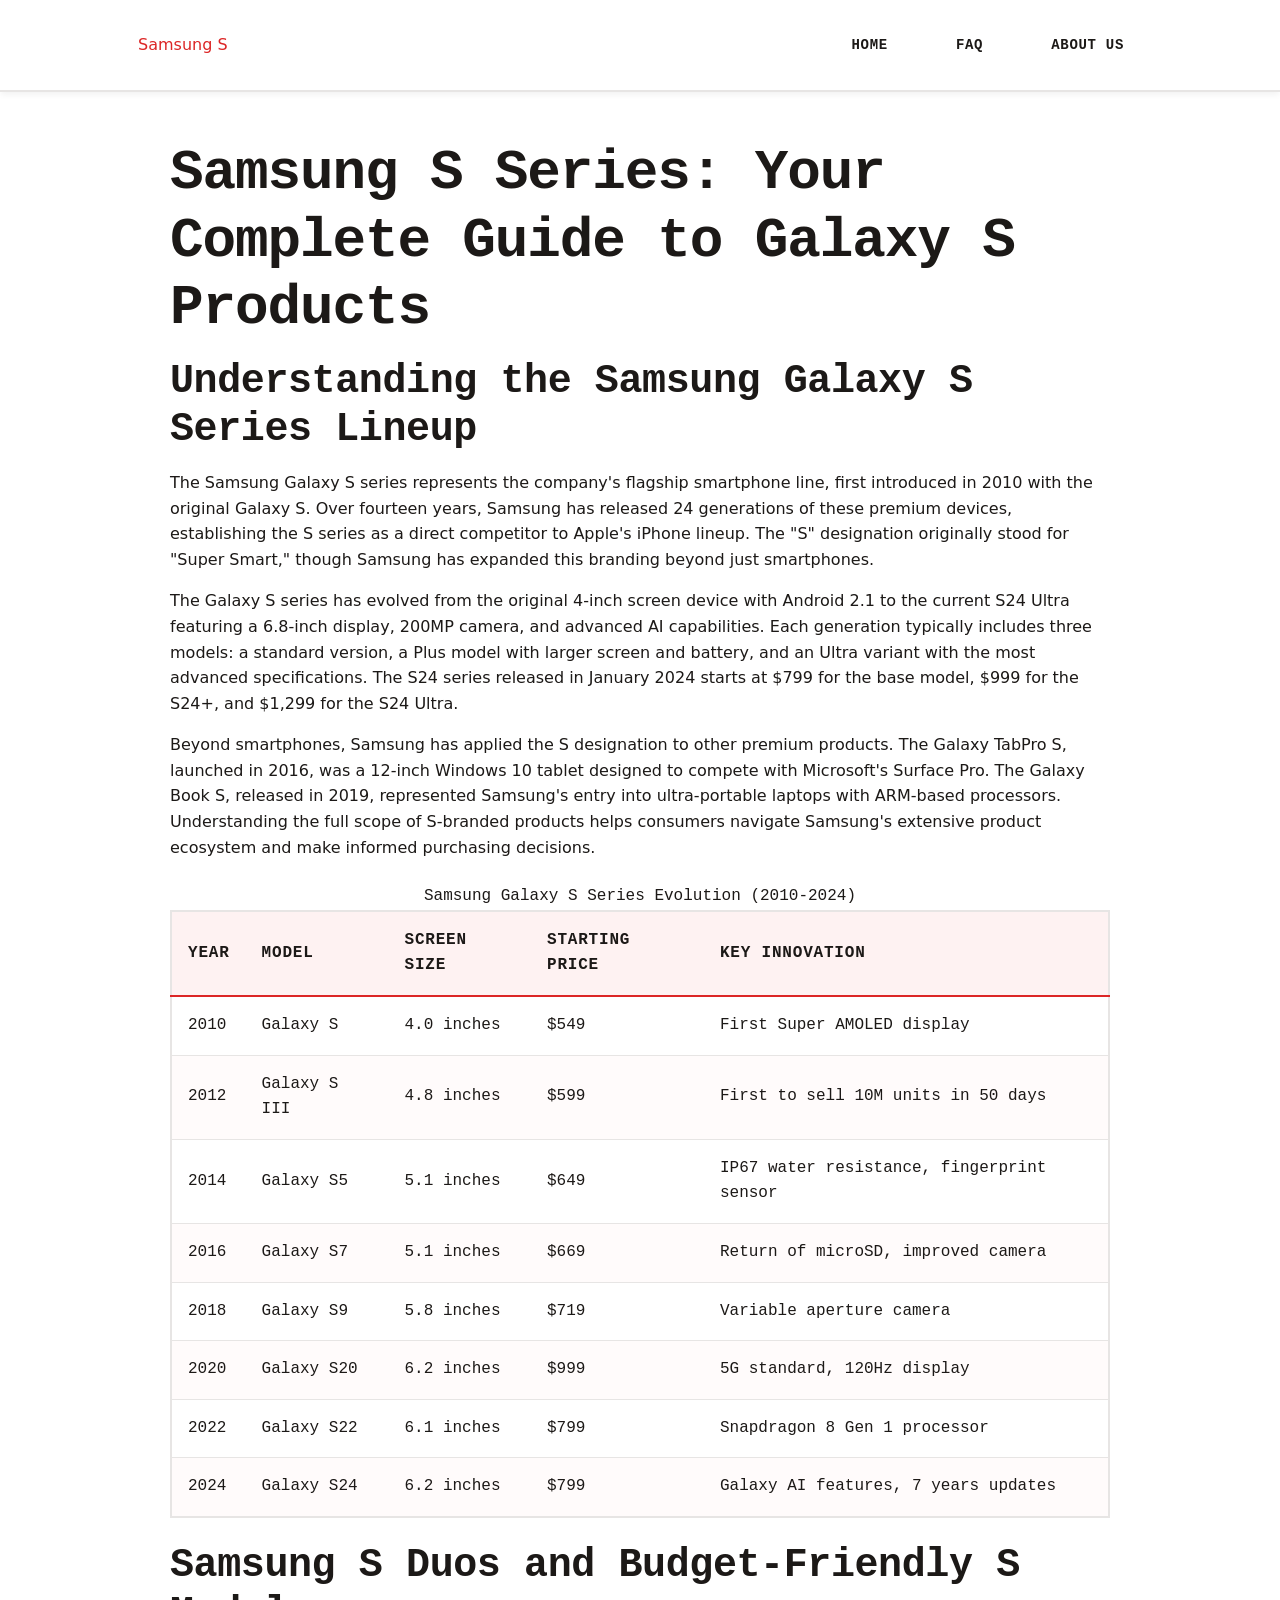
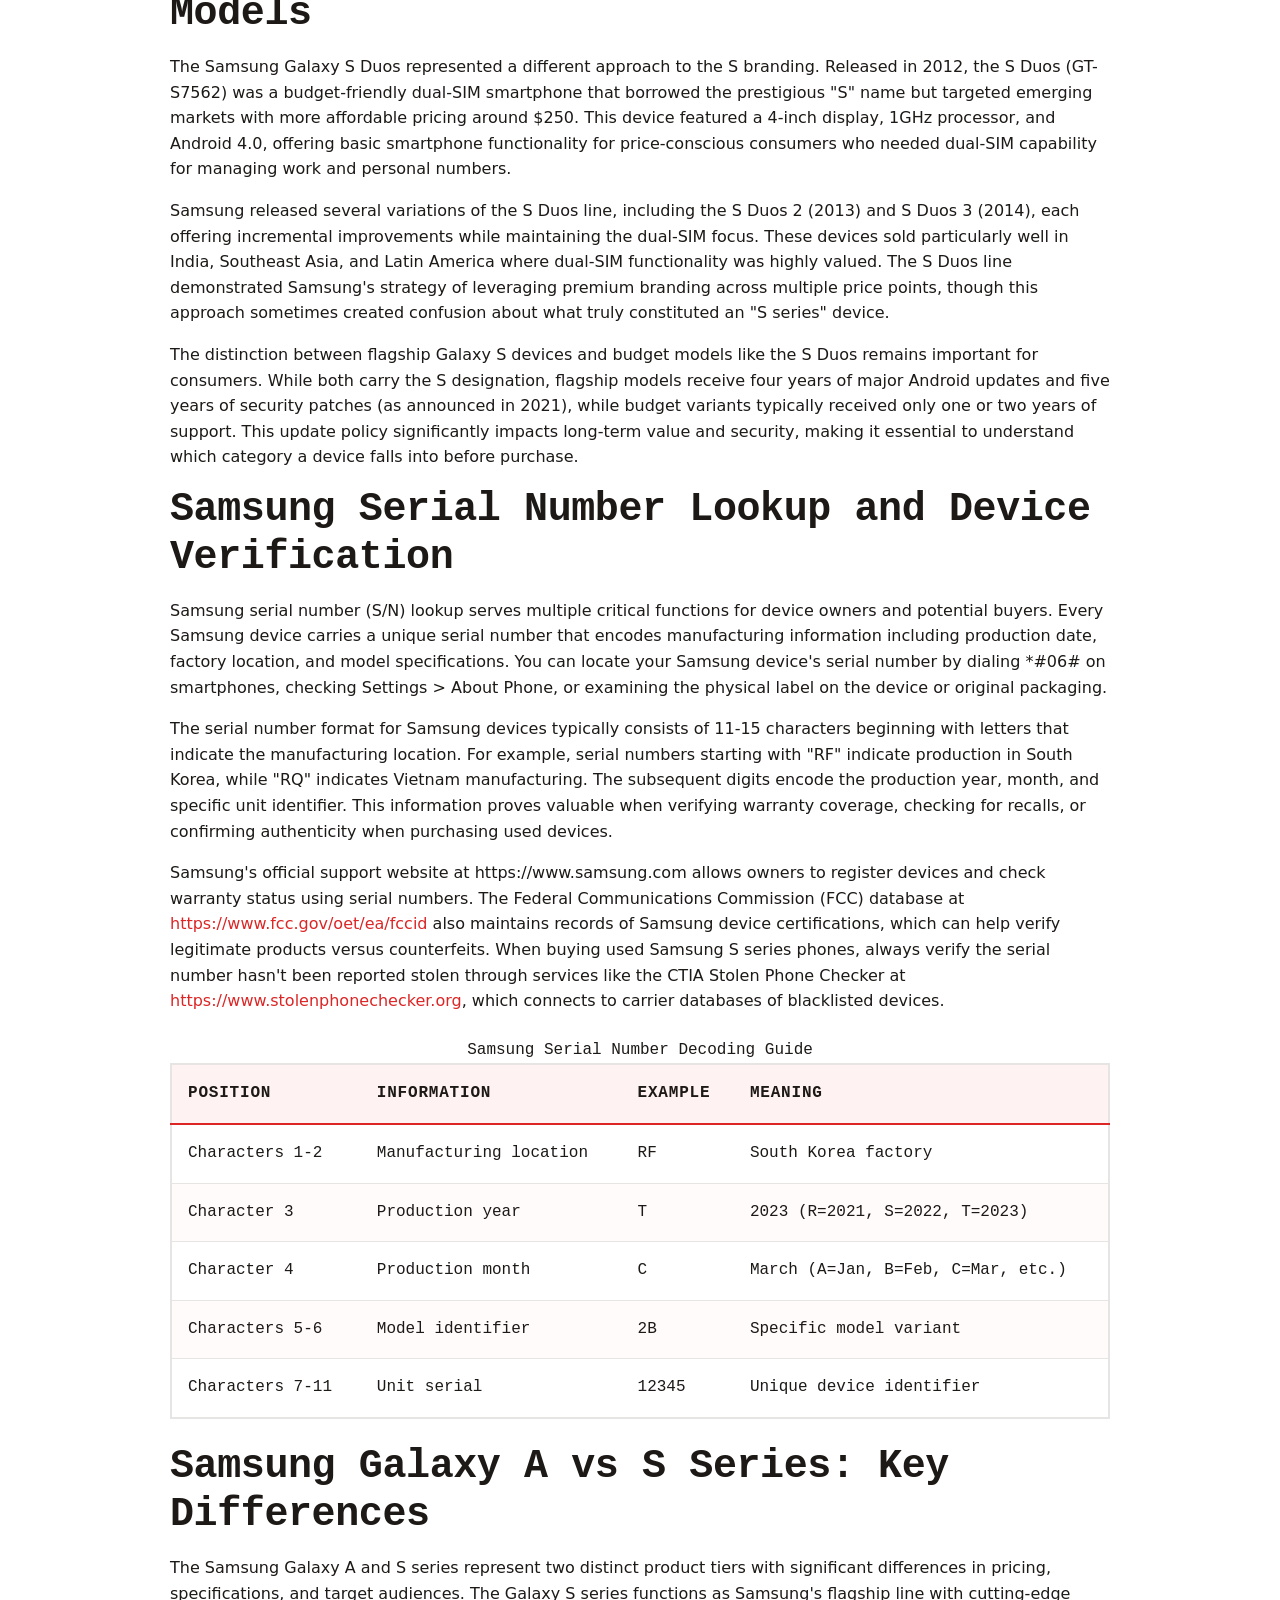
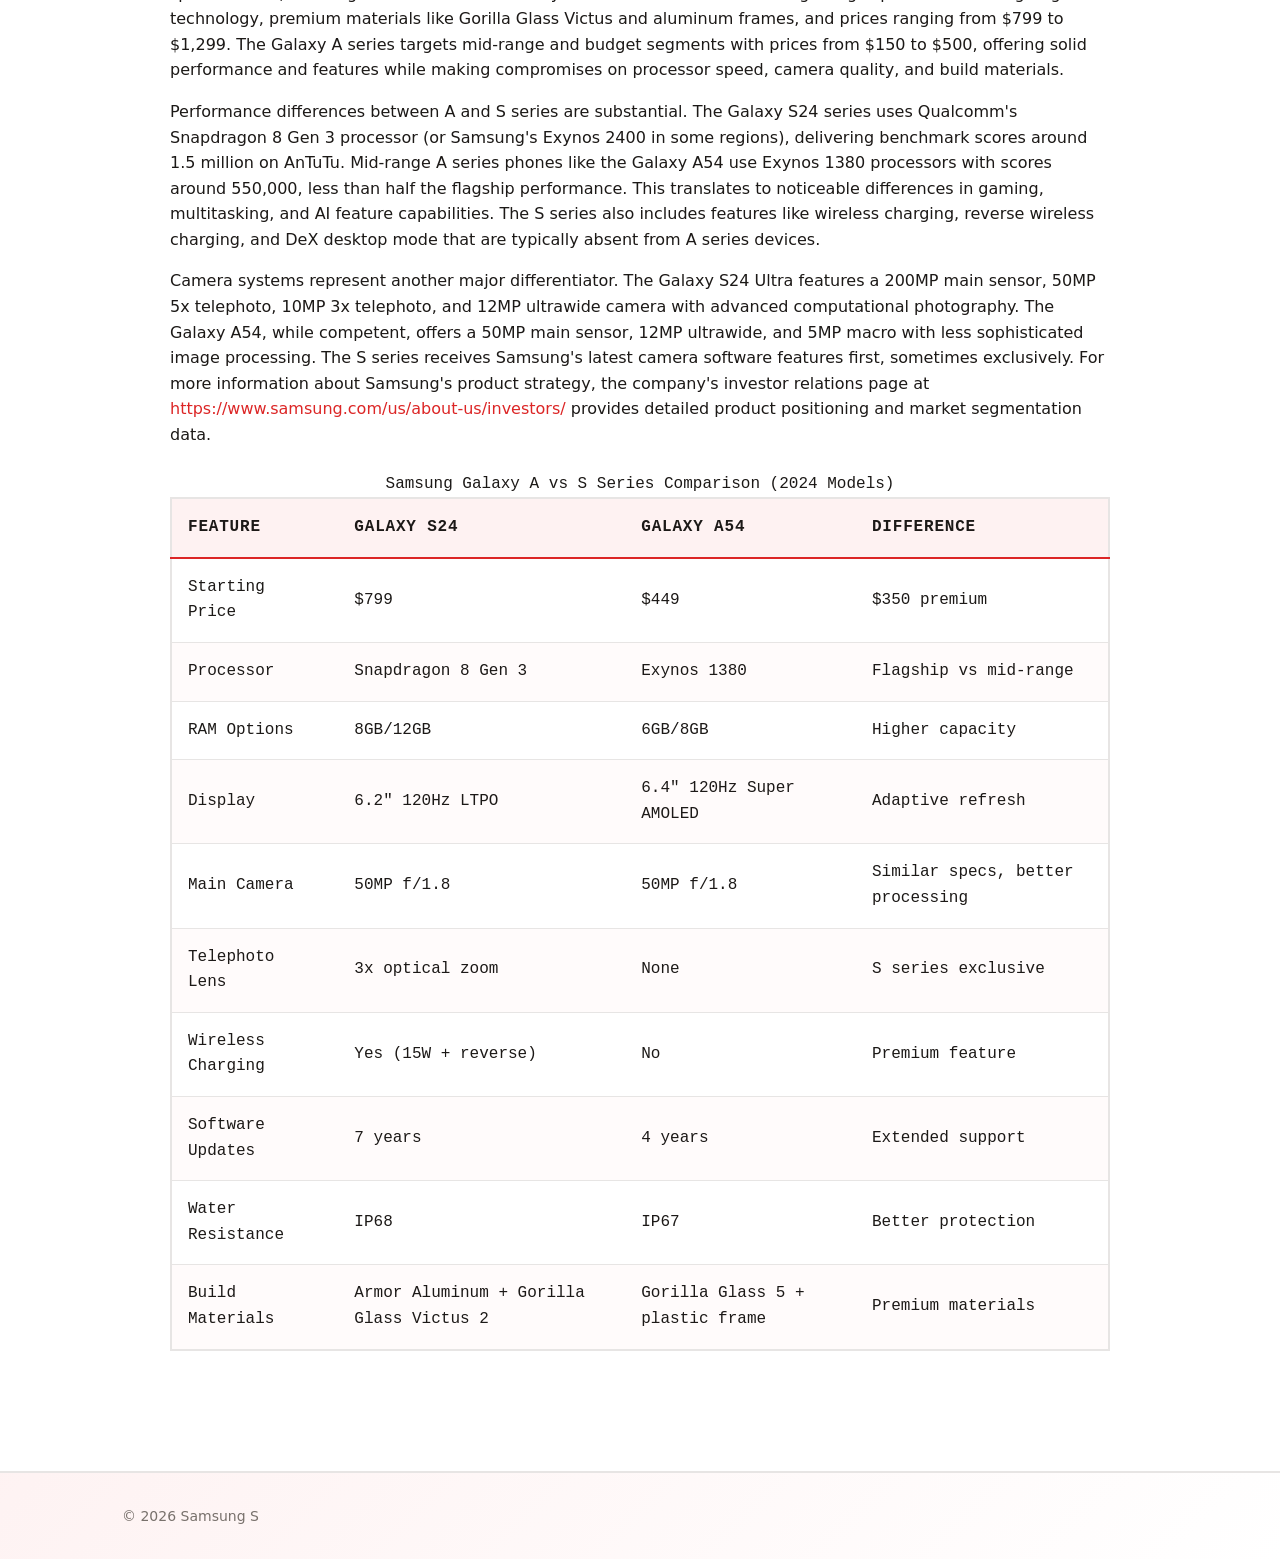
<file: index.html>
<!DOCTYPE html>
<html lang="en-US">
<head><script>if(location.hostname==="samsungs-xyz.pages.dev"){location.replace("https://samsungs.xyz"+location.pathname+location.search)}</script>
<meta charset="UTF-8">
<meta name="viewport" content="width=device-width, initial-scale=1.0">
<title>Samsung S Series: Galaxy Phones, Tablets & Product Guide</title>
<meta name="description" content="Complete guide to Samsung S series products including Galaxy S smartphones, TabPro S tablets, serial number lookup, and comparisons with Galaxy A series.">
<link rel="canonical" href="https://samsungs.xyz/">
<link rel="stylesheet" href="style.css">
<meta property="og:title" content="Samsung S Series: Galaxy Phones, Tablets & Product Guide">
<meta property="og:description" content="Complete guide to Samsung S series products including Galaxy S smartphones, TabPro S tablets, serial number lookup, and comparisons with Galaxy A series.">
<meta property="og:url" content="https://samsungs.xyz/">
<meta property="og:type" content="website">
<script type="application/ld+json">
{
  "@context": "https://schema.org",
  "@type": "Organization",
  "name": "Samsung S",
  "url": "https://samsungs.xyz"
}
</script>
</head>
<body>
<header class="site-header">
<div class="container">
<a href="/">Samsung S</a>
<nav class="site-nav">
<a href="/" class="active">Home</a>
<a href="/faq">FAQ</a>
<a href="/about-us">About Us</a>
</nav>
</div>
</header>
<main class="site-main">
<div class="container">
<h1>Samsung S Series: Your Complete Guide to Galaxy S Products</h1>
<section>
<h2>Understanding the Samsung Galaxy S Series Lineup</h2>
<p>The Samsung Galaxy S series represents the company's flagship smartphone line, first introduced in 2010 with the original Galaxy S. Over fourteen years, Samsung has released 24 generations of these premium devices, establishing the S series as a direct competitor to Apple's iPhone lineup. The "S" designation originally stood for "Super Smart," though Samsung has expanded this branding beyond just smartphones.</p>
<p>The Galaxy S series has evolved from the original 4-inch screen device with Android 2.1 to the current S24 Ultra featuring a 6.8-inch display, 200MP camera, and advanced AI capabilities. Each generation typically includes three models: a standard version, a Plus model with larger screen and battery, and an Ultra variant with the most advanced specifications. The S24 series released in January 2024 starts at $799 for the base model, $999 for the S24+, and $1,299 for the S24 Ultra.</p>
<p>Beyond smartphones, Samsung has applied the S designation to other premium products. The Galaxy TabPro S, launched in 2016, was a 12-inch Windows 10 tablet designed to compete with Microsoft's Surface Pro. The Galaxy Book S, released in 2019, represented Samsung's entry into ultra-portable laptops with ARM-based processors. Understanding the full scope of S-branded products helps consumers navigate Samsung's extensive product ecosystem and make informed purchasing decisions.</p>
<table>
<caption>Samsung Galaxy S Series Evolution (2010-2024)</caption>
<thead>
<tr>
<th>Year</th>
<th>Model</th>
<th>Screen Size</th>
<th>Starting Price</th>
<th>Key Innovation</th>
</tr>
</thead>
<tbody>
<tr>
<td>2010</td>
<td>Galaxy S</td>
<td>4.0 inches</td>
<td>$549</td>
<td>First Super AMOLED display</td>
</tr>
<tr>
<td>2012</td>
<td>Galaxy S III</td>
<td>4.8 inches</td>
<td>$599</td>
<td>First to sell 10M units in 50 days</td>
</tr>
<tr>
<td>2014</td>
<td>Galaxy S5</td>
<td>5.1 inches</td>
<td>$649</td>
<td>IP67 water resistance, fingerprint sensor</td>
</tr>
<tr>
<td>2016</td>
<td>Galaxy S7</td>
<td>5.1 inches</td>
<td>$669</td>
<td>Return of microSD, improved camera</td>
</tr>
<tr>
<td>2018</td>
<td>Galaxy S9</td>
<td>5.8 inches</td>
<td>$719</td>
<td>Variable aperture camera</td>
</tr>
<tr>
<td>2020</td>
<td>Galaxy S20</td>
<td>6.2 inches</td>
<td>$999</td>
<td>5G standard, 120Hz display</td>
</tr>
<tr>
<td>2022</td>
<td>Galaxy S22</td>
<td>6.1 inches</td>
<td>$799</td>
<td>Snapdragon 8 Gen 1 processor</td>
</tr>
<tr>
<td>2024</td>
<td>Galaxy S24</td>
<td>6.2 inches</td>
<td>$799</td>
<td>Galaxy AI features, 7 years updates</td>
</tr>
</tbody>
</table>
</section>
<section>
<h2>Samsung S Duos and Budget-Friendly S Models</h2>
<p>The Samsung Galaxy S Duos represented a different approach to the S branding. Released in 2012, the S Duos (GT-S7562) was a budget-friendly dual-SIM smartphone that borrowed the prestigious "S" name but targeted emerging markets with more affordable pricing around $250. This device featured a 4-inch display, 1GHz processor, and Android 4.0, offering basic smartphone functionality for price-conscious consumers who needed dual-SIM capability for managing work and personal numbers.</p>
<p>Samsung released several variations of the S Duos line, including the S Duos 2 (2013) and S Duos 3 (2014), each offering incremental improvements while maintaining the dual-SIM focus. These devices sold particularly well in India, Southeast Asia, and Latin America where dual-SIM functionality was highly valued. The S Duos line demonstrated Samsung's strategy of leveraging premium branding across multiple price points, though this approach sometimes created confusion about what truly constituted an "S series" device.</p>
<p>The distinction between flagship Galaxy S devices and budget models like the S Duos remains important for consumers. While both carry the S designation, flagship models receive four years of major Android updates and five years of security patches (as announced in 2021), while budget variants typically received only one or two years of support. This update policy significantly impacts long-term value and security, making it essential to understand which category a device falls into before purchase.</p>
</section>
<section>
<h2>Samsung Serial Number Lookup and Device Verification</h2>
<p>Samsung serial number (S/N) lookup serves multiple critical functions for device owners and potential buyers. Every Samsung device carries a unique serial number that encodes manufacturing information including production date, factory location, and model specifications. You can locate your Samsung device's serial number by dialing *#06# on smartphones, checking Settings > About Phone, or examining the physical label on the device or original packaging.</p>
<p>The serial number format for Samsung devices typically consists of 11-15 characters beginning with letters that indicate the manufacturing location. For example, serial numbers starting with "RF" indicate production in South Korea, while "RQ" indicates Vietnam manufacturing. The subsequent digits encode the production year, month, and specific unit identifier. This information proves valuable when verifying warranty coverage, checking for recalls, or confirming authenticity when purchasing used devices.</p>
<p>Samsung's official support website at https://www.samsung.com allows owners to register devices and check warranty status using serial numbers. The Federal Communications Commission (FCC) database at <a href="https://www.fcc.gov/oet/ea/fccid" rel="noopener noreferrer" target="_blank">https://www.fcc.gov/oet/ea/fccid</a> also maintains records of Samsung device certifications, which can help verify legitimate products versus counterfeits. When buying used Samsung S series phones, always verify the serial number hasn't been reported stolen through services like the CTIA Stolen Phone Checker at <a href="https://www.stolenphonecheck.org" rel="noopener noreferrer" target="_blank">https://www.stolenphonechecker.org</a>, which connects to carrier databases of blacklisted devices.</p>
<table>
<caption>Samsung Serial Number Decoding Guide</caption>
<thead>
<tr>
<th>Position</th>
<th>Information</th>
<th>Example</th>
<th>Meaning</th>
</tr>
</thead>
<tbody>
<tr>
<td>Characters 1-2</td>
<td>Manufacturing location</td>
<td>RF</td>
<td>South Korea factory</td>
</tr>
<tr>
<td>Character 3</td>
<td>Production year</td>
<td>T</td>
<td>2023 (R=2021, S=2022, T=2023)</td>
</tr>
<tr>
<td>Character 4</td>
<td>Production month</td>
<td>C</td>
<td>March (A=Jan, B=Feb, C=Mar, etc.)</td>
</tr>
<tr>
<td>Characters 5-6</td>
<td>Model identifier</td>
<td>2B</td>
<td>Specific model variant</td>
</tr>
<tr>
<td>Characters 7-11</td>
<td>Unit serial</td>
<td>12345</td>
<td>Unique device identifier</td>
</tr>
</tbody>
</table>
</section>
<section>
<h2>Samsung Galaxy A vs S Series: Key Differences</h2>
<p>The Samsung Galaxy A and S series represent two distinct product tiers with significant differences in pricing, specifications, and target audiences. The Galaxy S series functions as Samsung's flagship line with cutting-edge technology, premium materials like Gorilla Glass Victus and aluminum frames, and prices ranging from $799 to $1,299. The Galaxy A series targets mid-range and budget segments with prices from $150 to $500, offering solid performance and features while making compromises on processor speed, camera quality, and build materials.</p>
<p>Performance differences between A and S series are substantial. The Galaxy S24 series uses Qualcomm's Snapdragon 8 Gen 3 processor (or Samsung's Exynos 2400 in some regions), delivering benchmark scores around 1.5 million on AnTuTu. Mid-range A series phones like the Galaxy A54 use Exynos 1380 processors with scores around 550,000, less than half the flagship performance. This translates to noticeable differences in gaming, multitasking, and AI feature capabilities. The S series also includes features like wireless charging, reverse wireless charging, and DeX desktop mode that are typically absent from A series devices.</p>
<p>Camera systems represent another major differentiator. The Galaxy S24 Ultra features a 200MP main sensor, 50MP 5x telephoto, 10MP 3x telephoto, and 12MP ultrawide camera with advanced computational photography. The Galaxy A54, while competent, offers a 50MP main sensor, 12MP ultrawide, and 5MP macro with less sophisticated image processing. The S series receives Samsung's latest camera software features first, sometimes exclusively. For more information about Samsung's product strategy, the company's investor relations page at <a href="https://www.samsung.com/us/about-us/investors/" rel="noopener noreferrer" target="_blank">https://www.samsung.com/us/about-us/investors/</a> provides detailed product positioning and market segmentation data.</p>
<table>
<caption>Samsung Galaxy A vs S Series Comparison (2024 Models)</caption>
<thead>
<tr>
<th>Feature</th>
<th>Galaxy S24</th>
<th>Galaxy A54</th>
<th>Difference</th>
</tr>
</thead>
<tbody>
<tr>
<td>Starting Price</td>
<td>$799</td>
<td>$449</td>
<td>$350 premium</td>
</tr>
<tr>
<td>Processor</td>
<td>Snapdragon 8 Gen 3</td>
<td>Exynos 1380</td>
<td>Flagship vs mid-range</td>
</tr>
<tr>
<td>RAM Options</td>
<td>8GB/12GB</td>
<td>6GB/8GB</td>
<td>Higher capacity</td>
</tr>
<tr>
<td>Display</td>
<td>6.2" 120Hz LTPO</td>
<td>6.4" 120Hz Super AMOLED</td>
<td>Adaptive refresh</td>
</tr>
<tr>
<td>Main Camera</td>
<td>50MP f/1.8</td>
<td>50MP f/1.8</td>
<td>Similar specs, better processing</td>
</tr>
<tr>
<td>Telephoto Lens</td>
<td>3x optical zoom</td>
<td>None</td>
<td>S series exclusive</td>
</tr>
<tr>
<td>Wireless Charging</td>
<td>Yes (15W + reverse)</td>
<td>No</td>
<td>Premium feature</td>
</tr>
<tr>
<td>Software Updates</td>
<td>7 years</td>
<td>4 years</td>
<td>Extended support</td>
</tr>
<tr>
<td>Water Resistance</td>
<td>IP68</td>
<td>IP67</td>
<td>Better protection</td>
</tr>
<tr>
<td>Build Materials</td>
<td>Armor Aluminum + Gorilla Glass Victus 2</td>
<td>Gorilla Glass 5 + plastic frame</td>
<td>Premium materials</td>
</tr>
</tbody>
</table>
</section>
</div>
</main>
<footer class="site-footer">
<div class="container">
<p>&copy; 2026 Samsung S</p>
</div>
</footer>
</body>
</html>
</file>
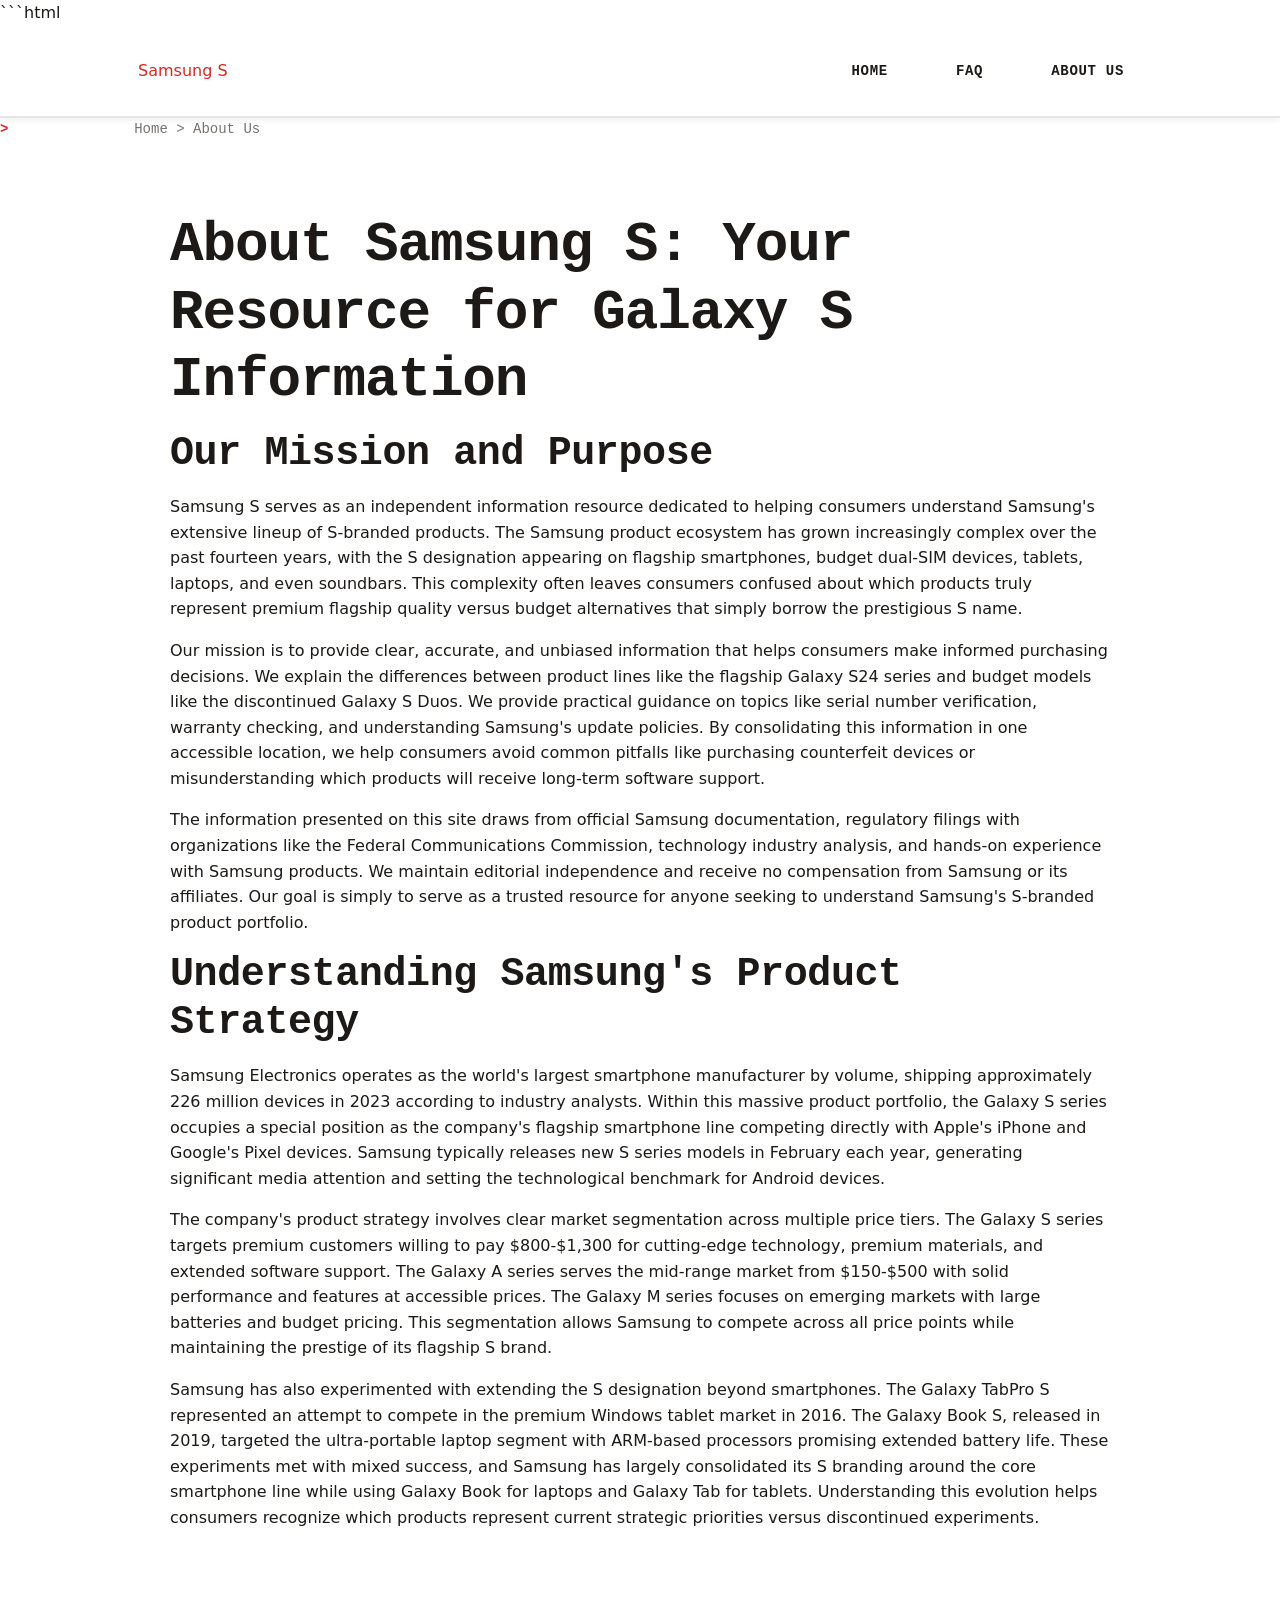
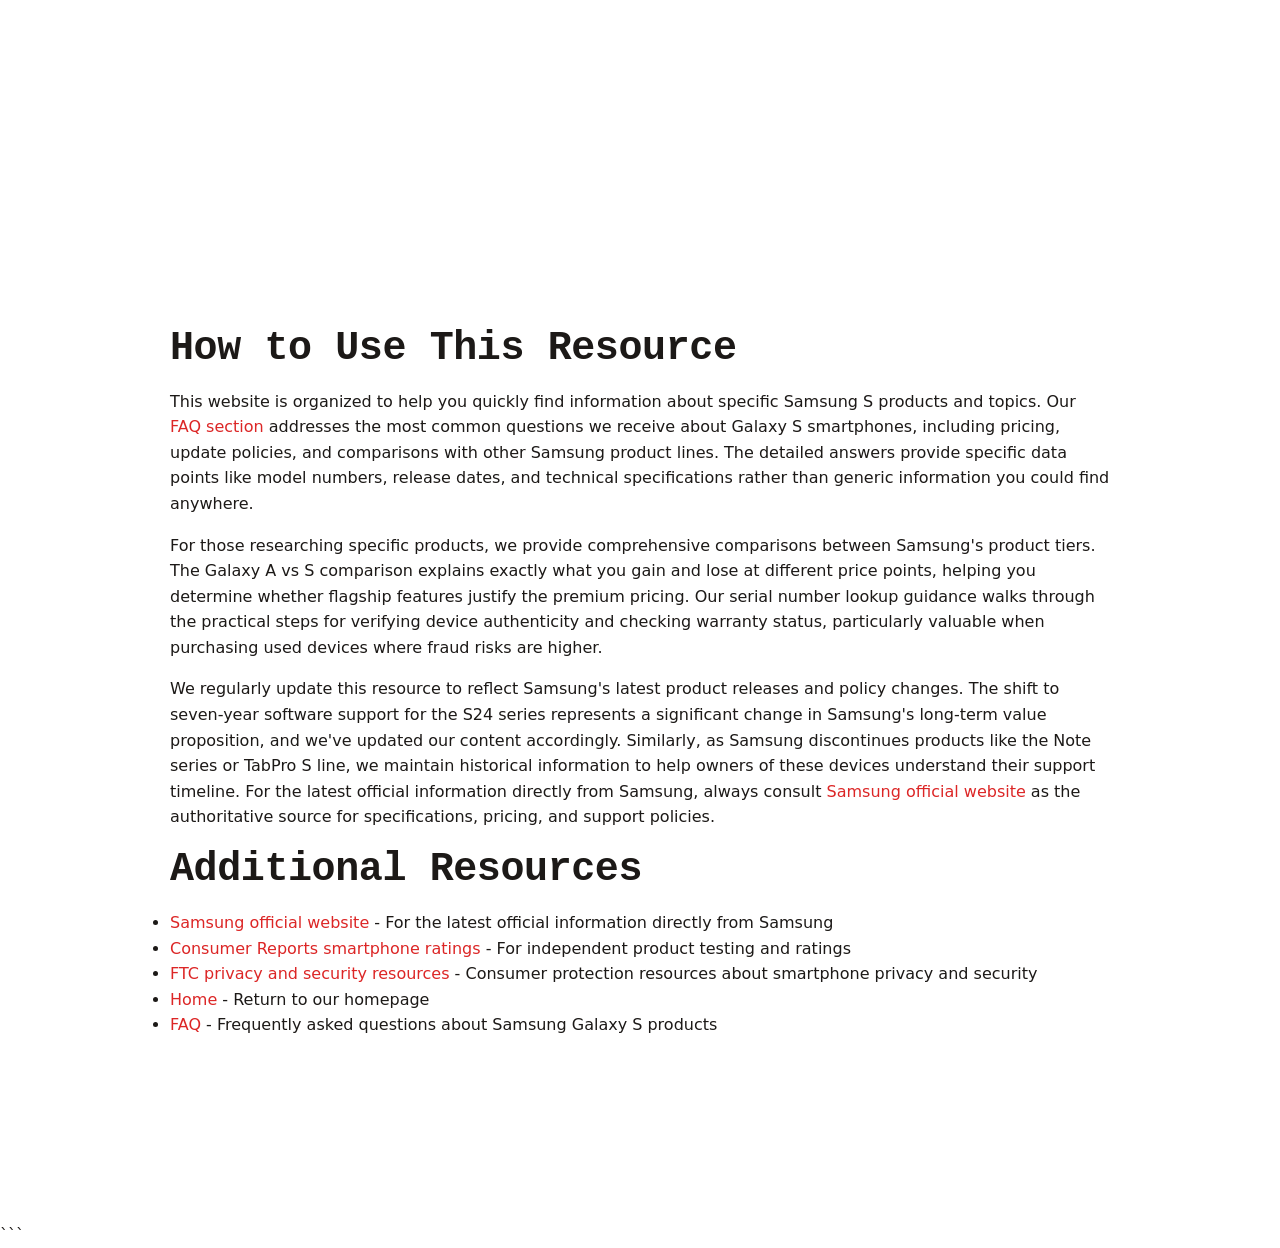
<file: about-us.html>
```html
<!DOCTYPE html>
<html lang="en-US">
<head><script>if(location.hostname==="samsungs-xyz.pages.dev"){location.replace("https://samsungs.xyz"+location.pathname+location.search)}</script>
<meta charset="UTF-8">
<meta name="viewport" content="width=device-width, initial-scale=1.0">
<title>About Samsung S - Your Guide to Galaxy S Products</title>
<meta name="description" content="Learn about Samsung S, your comprehensive resource for information about Samsung Galaxy S smartphones, tablets, serial number lookup, and product comparisons.">
<link rel="canonical" href="https://samsungs.xyz/about-us">
<link rel="stylesheet" href="style.css">
</head>
<body>
<header class="site-header">
<div class="container">
<a href="/">Samsung S</a>
<nav class="site-nav">
<a href="/">Home</a>
<a href="/faq">FAQ</a>
<a href="/about-us" class="active">About Us</a>
</nav>
</div>
</header>

<nav class="breadcrumbs">
<div class="container">
<a href="/">Home</a> &gt; About Us
</div>
</nav>

<main class="site-main">
<div class="container">
<h1>About Samsung S: Your Resource for Galaxy S Information</h1>

<section>
<h2>Our Mission and Purpose</h2>
<p>Samsung S serves as an independent information resource dedicated to helping consumers understand Samsung's extensive lineup of S-branded products. The Samsung product ecosystem has grown increasingly complex over the past fourteen years, with the S designation appearing on flagship smartphones, budget dual-SIM devices, tablets, laptops, and even soundbars. This complexity often leaves consumers confused about which products truly represent premium flagship quality versus budget alternatives that simply borrow the prestigious S name.</p>
<p>Our mission is to provide clear, accurate, and unbiased information that helps consumers make informed purchasing decisions. We explain the differences between product lines like the flagship Galaxy S24 series and budget models like the discontinued Galaxy S Duos. We provide practical guidance on topics like serial number verification, warranty checking, and understanding Samsung's update policies. By consolidating this information in one accessible location, we help consumers avoid common pitfalls like purchasing counterfeit devices or misunderstanding which products will receive long-term software support.</p>
<p>The information presented on this site draws from official Samsung documentation, regulatory filings with organizations like the Federal Communications Commission, technology industry analysis, and hands-on experience with Samsung products. We maintain editorial independence and receive no compensation from Samsung or its affiliates. Our goal is simply to serve as a trusted resource for anyone seeking to understand Samsung's S-branded product portfolio.</p>
</section>

<section>
<h2>Understanding Samsung's Product Strategy</h2>
<p>Samsung Electronics operates as the world's largest smartphone manufacturer by volume, shipping approximately 226 million devices in 2023 according to industry analysts. Within this massive product portfolio, the Galaxy S series occupies a special position as the company's flagship smartphone line competing directly with Apple's iPhone and Google's Pixel devices. Samsung typically releases new S series models in February each year, generating significant media attention and setting the technological benchmark for Android devices.</p>
<p>The company's product strategy involves clear market segmentation across multiple price tiers. The Galaxy S series targets premium customers willing to pay $800-$1,300 for cutting-edge technology, premium materials, and extended software support. The Galaxy A series serves the mid-range market from $150-$500 with solid performance and features at accessible prices. The Galaxy M series focuses on emerging markets with large batteries and budget pricing. This segmentation allows Samsung to compete across all price points while maintaining the prestige of its flagship S brand.</p>
<p>Samsung has also experimented with extending the S designation beyond smartphones. The Galaxy TabPro S represented an attempt to compete in the premium Windows tablet market in 2016. The Galaxy Book S, released in 2019, targeted the ultra-portable laptop segment with ARM-based processors promising extended battery life. These experiments met with mixed success, and Samsung has largely consolidated its S branding around the core smartphone line while using Galaxy Book for laptops and Galaxy Tab for tablets. Understanding this evolution helps consumers recognize which products represent current strategic priorities versus discontinued experiments.</p>

<table>
<caption>Samsung Global Smartphone Market Position (2023)</caption>
<thead>
<tr>
<th>Manufacturer</th>
<th>Units Shipped (Millions)</th>
<th>Market Share</th>
<th>Average Selling Price</th>
<th>Primary Flagship Line</th>
</tr>
</thead>
<tbody>
<tr>
<td>Samsung</td>
<td>226</td>
<td>19.4%</td>
<td>$295</td>
<td>Galaxy S series</td>
</tr>
<tr>
<td>Apple</td>
<td>226</td>
<td>19.4%</td>
<td>$920</td>
<td>iPhone</td>
</tr>
<tr>
<td>Xiaomi</td>
<td>146</td>
<td>12.5%</td>
<td>$215</td>
<td>Xiaomi 13 series</td>
</tr>
<tr>
<td>OPPO</td>
<td>103</td>
<td>8.8%</td>
<td>$235</td>
<td>Find X series</td>
</tr>
<tr>
<td>Vivo</td>
<td>93</td>
<td>8.0%</td>
<td>$245</td>
<td>X series</td>
</tr>
</tbody>
</table>
</section>

<section>
<h2>How to Use This Resource</h2>
<p>This website is organized to help you quickly find information about specific Samsung S products and topics. Our <a href="/faq">FAQ section</a> addresses the most common questions we receive about Galaxy S smartphones, including pricing, update policies, and comparisons with other Samsung product lines. The detailed answers provide specific data points like model numbers, release dates, and technical specifications rather than generic information you could find anywhere.</p>
<p>For those researching specific products, we provide comprehensive comparisons between Samsung's product tiers. The Galaxy A vs S comparison explains exactly what you gain and lose at different price points, helping you determine whether flagship features justify the premium pricing. Our serial number lookup guidance walks through the practical steps for verifying device authenticity and checking warranty status, particularly valuable when purchasing used devices where fraud risks are higher.</p>
<p>We regularly update this resource to reflect Samsung's latest product releases and policy changes. The shift to seven-year software support for the S24 series represents a significant change in Samsung's long-term value proposition, and we've updated our content accordingly. Similarly, as Samsung discontinues products like the Note series or TabPro S line, we maintain historical information to help owners of these devices understand their support timeline. For the latest official information directly from Samsung, always consult <a href="https://www.samsung.com" rel="noopener noreferrer" target="_blank">Samsung official website</a> as the authoritative source for specifications, pricing, and support policies.</p>
</section>

<section>
<h2>Additional Resources</h2>
<ul>
<li><a href="https://www.samsung.com" rel="noopener noreferrer" target="_blank">Samsung official website</a> - For the latest official information directly from Samsung</li>
<li><a href="https://www.consumerreports.org/electronics/smartphones/" rel="noopener noreferrer" target="_blank">Consumer Reports smartphone ratings</a> - For independent product testing and ratings</li>
<li><a href="https://www.ftc.gov/news-events/topics/consumer-protection/privacy-security" rel="noopener noreferrer" target="_blank">FTC privacy and security resources</a> - Consumer protection resources about smartphone privacy and security</li>
<li><a href="/">Home</a> - Return to our homepage</li>
<li><a href="/faq">FAQ</a> - Frequently asked questions about Samsung Galaxy S products</li>
</ul>
</section>
</div>
</main>

<footer class="site-footer">
<div class="container">
<p>&copy; 2026 Samsung S</p>
</div>
</footer>

<script type="application/ld+json">
{
  "@context": "https://schema.org",
  "@type": "AboutPage",
  "name": "About Samsung S - Your Guide to Galaxy S Products",
  "description": "Learn about Samsung S, your comprehensive resource for information about Samsung Galaxy S smartphones, tablets, serial number lookup, and product comparisons.",
  "url": "https://samsungs.xyz/about-us",
  "mainEntity": {
    "@type": "Organization",
    "name": "Samsung S",
    "url": "https://samsungs.xyz"
  }
}
</script>
</body>
</html>
```
</file>
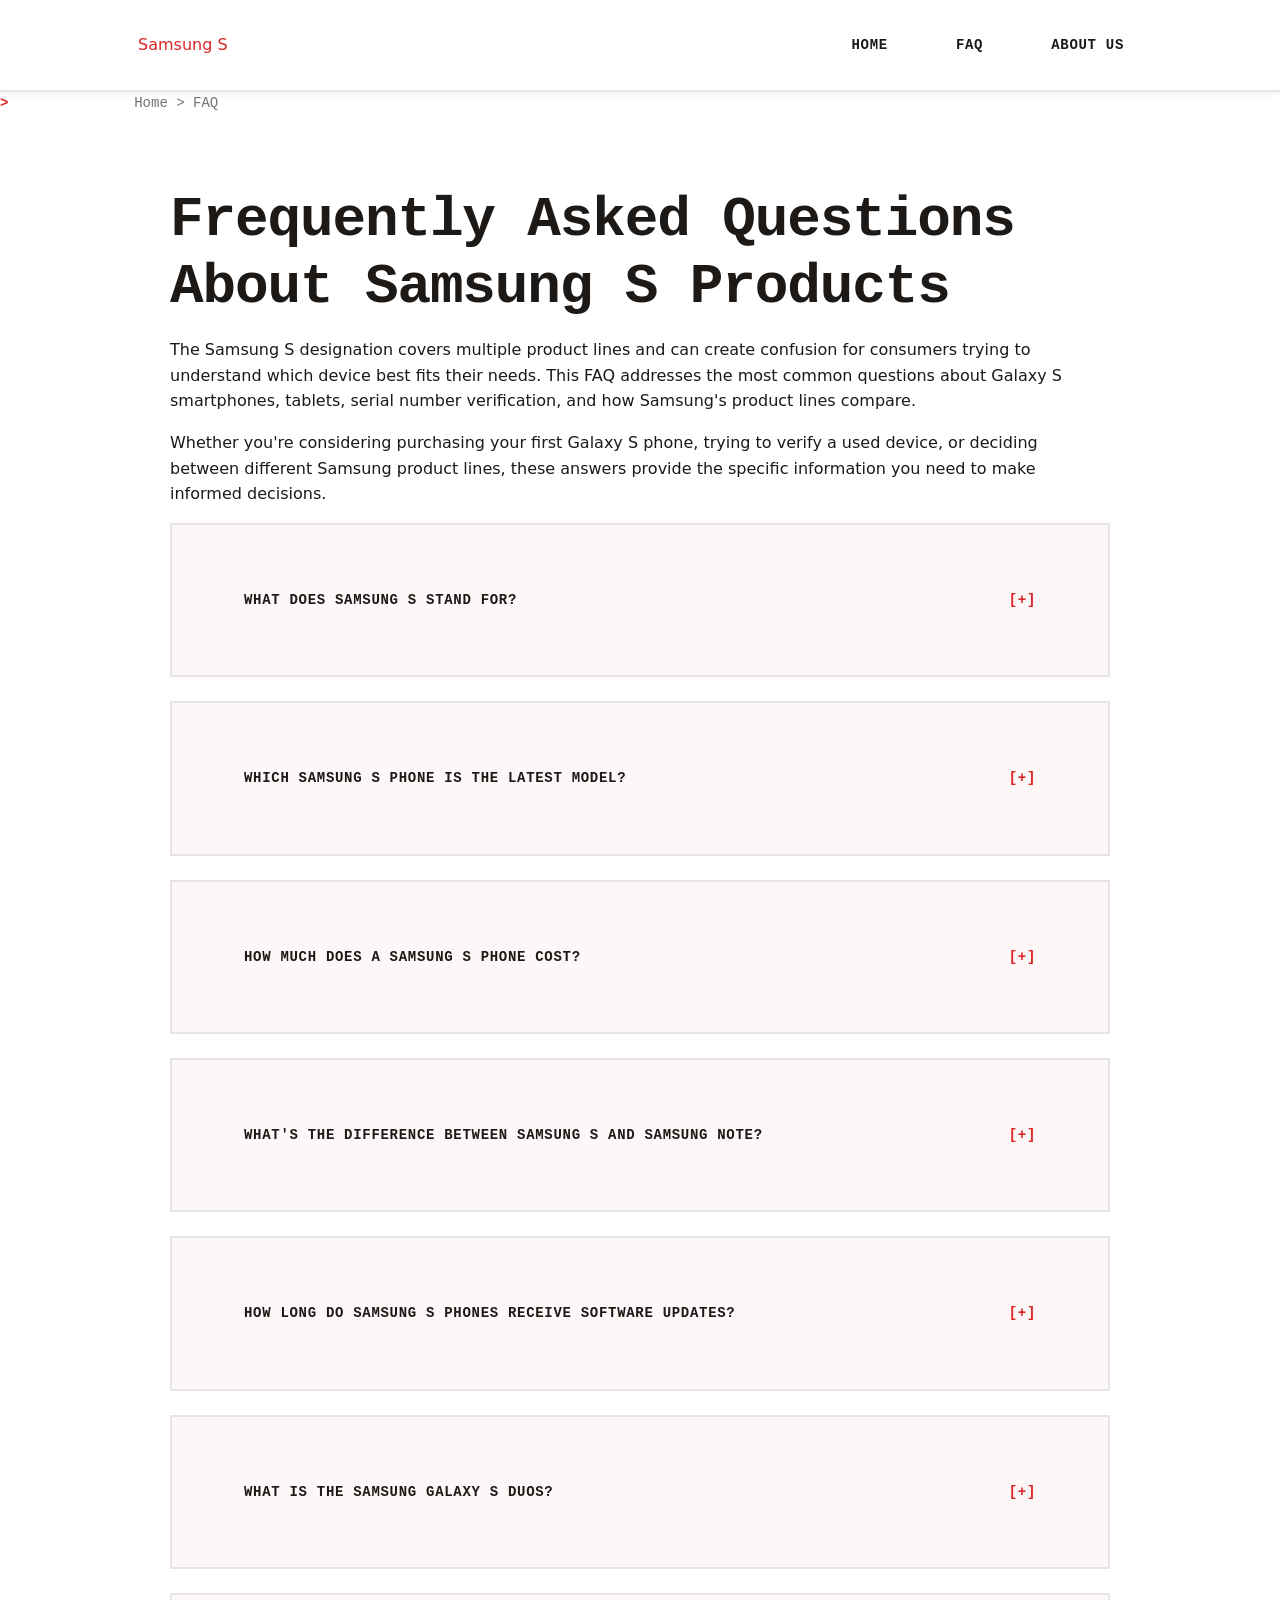
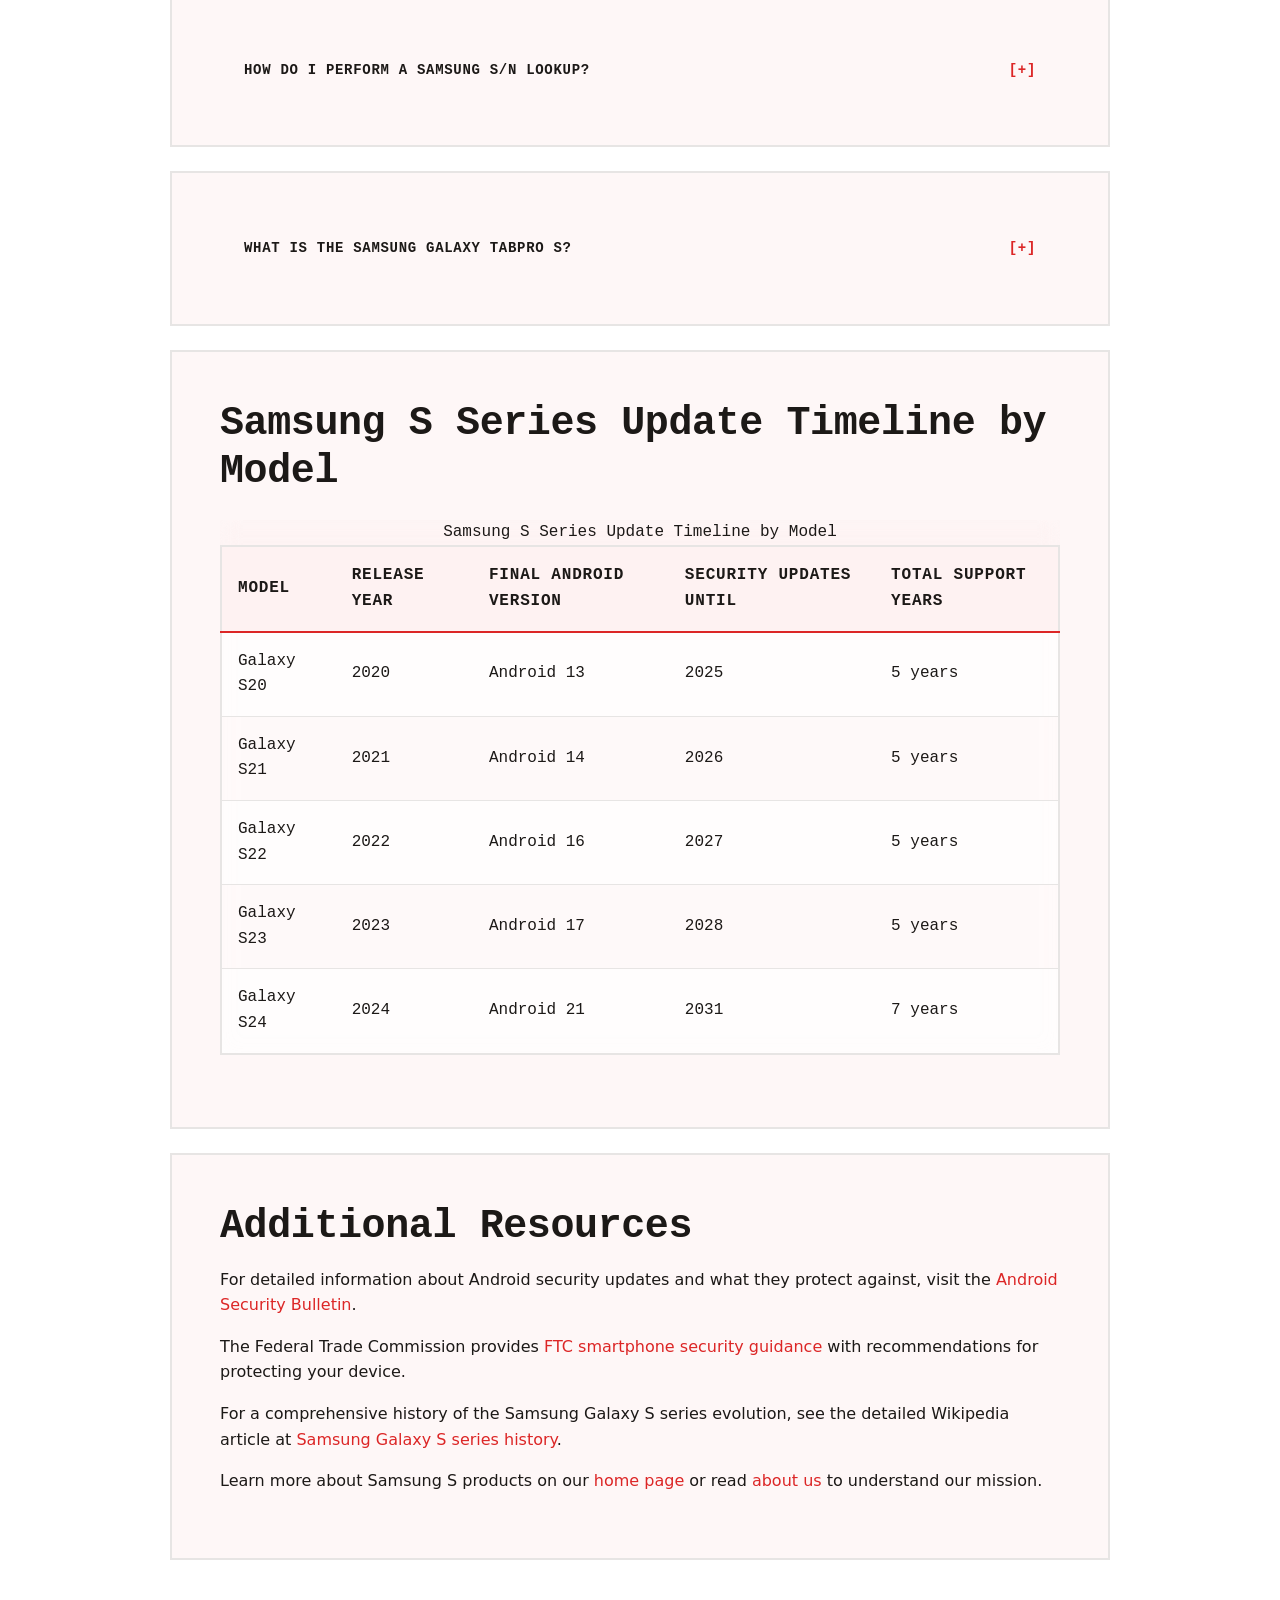
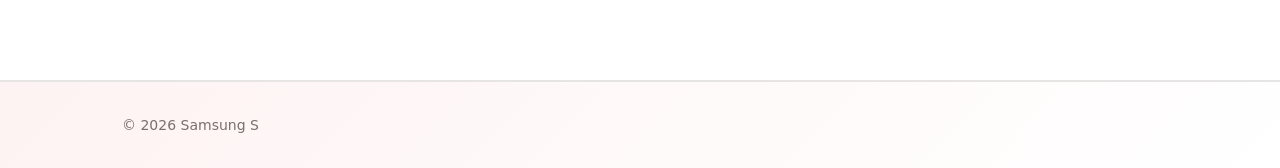
<file: faq.html>
<!DOCTYPE html>
<html lang="en-US">
<head><script>if(location.hostname==="samsungs-xyz.pages.dev"){location.replace("https://samsungs.xyz"+location.pathname+location.search)}</script>
<meta charset="UTF-8">
<meta name="viewport" content="width=device-width, initial-scale=1.0">
<title>Samsung S Series: Frequently Asked Questions</title>
<meta name="description" content="Common questions about Samsung Galaxy S phones, serial number lookup, Galaxy S Duos, TabPro S, and differences between Samsung A and S series devices.">
<link rel="canonical" href="https://samsungs.xyz/faq">
<link rel="stylesheet" href="style.css">
</head>
<body>
<header class="site-header">
<div class="container">
<a href="/">Samsung S</a>
<nav class="site-nav">
<a href="/">Home</a>
<a href="/faq" class="active">FAQ</a>
<a href="/about-us">About Us</a>
</nav>
</div>
</header>

<nav class="breadcrumbs">
<div class="container">
<a href="/">Home</a> &gt; FAQ
</div>
</nav>

<main class="site-main">
<div class="container">
<h1>Frequently Asked Questions About Samsung S Products</h1>

<p>The Samsung S designation covers multiple product lines and can create confusion for consumers trying to understand which device best fits their needs. This FAQ addresses the most common questions about Galaxy S smartphones, tablets, serial number verification, and how Samsung's product lines compare.</p>

<p>Whether you're considering purchasing your first Galaxy S phone, trying to verify a used device, or deciding between different Samsung product lines, these answers provide the specific information you need to make informed decisions.</p>

<details class="card">
<summary>What does Samsung S stand for?</summary>
<p>Samsung S typically refers to Samsung's Galaxy S series of flagship smartphones. The "S" originally stood for "Super Smart" when the first Galaxy S was launched in 2010. Since then, Samsung has expanded the S designation to other premium products including the Galaxy TabPro S tablet and Galaxy Book S laptop. The S branding represents Samsung's highest-tier consumer products with cutting-edge technology and premium pricing. However, Samsung has occasionally applied the S name to budget devices like the Galaxy S Duos, creating some market confusion about what truly constitutes an S series product.</p>
</details>

<details class="card">
<summary>Which Samsung S phone is the latest model?</summary>
<p>The Samsung Galaxy S24 series is the latest flagship S series, released in early 2024. It includes the S24, S24+, and S24 Ultra models with screen sizes of 6.2 inches, 6.7 inches, and 6.8 inches respectively. The S24 series introduced Galaxy AI features including real-time translation during phone calls, advanced photo editing with generative AI, and Circle to Search functionality. All three models use either the Snapdragon 8 Gen 3 processor (in the US) or Exynos 2400 (in select international markets). Samsung announced these devices would receive seven years of software updates, extending from the previous four-year commitment and matching Google's Pixel update policy.</p>
</details>

<details class="card">
<summary>How much does a Samsung S phone cost?</summary>
<p>Samsung S series phones typically range from $800 to $1,300 depending on the model and storage capacity. The Galaxy S24 starts at $799 for 128GB, the S24+ begins at $999 for 256GB, and the S24 Ultra starts at $1,299 for 256GB. Higher storage configurations add $100-$120 per tier. Prices may vary based on promotions and retailers, with carrier deals often reducing upfront costs through trade-in offers or monthly payment plans. Previous generation models see significant price reductions when new models launch; the Galaxy S23 dropped from $799 to approximately $599-$649 after the S24 release. Refurbished or used S series phones can be found for 30-60% below original retail pricing depending on age and condition.</p>
</details>

<details class="card">
<summary>What's the difference between Samsung S and Samsung Note?</summary>
<p>Samsung S series focuses on premium flagship features, while the Note series (now discontinued) featured built-in S Pen stylus functionality. The S22 Ultra and newer S Ultra models now include S Pen support, effectively merging the two product lines. Samsung discontinued the standalone Note series after the Note 20 in 2020, citing market consolidation and the desire to bring stylus functionality to the flagship S line. The S23 Ultra and S24 Ultra include a built-in S Pen slot and support all the same stylus features the Note series offered, including air gestures, handwriting recognition, and precise drawing capabilities. The main difference now is that only the Ultra models include S Pen support, while standard S and S+ models do not.</p>
</details>

<details class="card">
<summary>How long do Samsung S phones receive software updates?</summary>
<p>Samsung S series phones receive 4 years of major Android updates and 5 years of security updates. This applies to Galaxy S21 series and newer models, announced as Samsung's standard policy in 2021. In 2024, Samsung extended this commitment for the S24 series to 7 years of both major OS updates and security patches, matching Google's Pixel update policy and exceeding Apple's typical support window. This means an S24 purchased in 2024 will receive updates through 2031. Previous models follow the original timeline: S21 (2021-2026), S22 (2022-2027), and S23 (2023-2028). These extended support periods significantly improve the long-term value and security of Samsung flagship devices compared to budget and mid-range models.</p>
</details>

<details class="card">
<summary>What is the Samsung Galaxy S Duos?</summary>
<p>The Samsung Galaxy S Duos was a budget-friendly dual-SIM smartphone released in 2012 that borrowed the prestigious S branding while targeting emerging markets. The original S Duos (model GT-S7562) featured a 4-inch display, 1GHz processor, 768MB RAM, and Android 4.0 at a price point around $250. The key feature was dual-SIM capability, allowing users to maintain two phone numbers simultaneously for separating work and personal communications or using different carriers. Samsung released several iterations including the S Duos 2 and S Duos 3 through 2014. These devices were particularly popular in India, Southeast Asia, and Latin America. The S Duos line should not be confused with flagship Galaxy S devices, as they offered significantly lower specifications and shorter software support periods.</p>
</details>

<details class="card">
<summary>How do I perform a Samsung S/N lookup?</summary>
<p>To perform a Samsung serial number lookup, first locate your device's serial number by dialing *#06# on your phone, checking Settings &gt; About Phone &gt; Status, or examining the physical label on the device or original packaging. Once you have the serial number, visit Samsung's official support website and enter it in the warranty check tool to verify coverage status and registration information. You can also use the serial number to decode manufacturing details: the first two characters indicate factory location (RF for South Korea, RQ for Vietnam), the third character represents production year, and the fourth indicates the month. For verifying device authenticity when purchasing used phones, cross-reference the serial number with the IMEI number and check both against carrier blacklist databases to ensure the device hasn't been reported stolen.</p>
</details>

<details class="card">
<summary>What is the Samsung Galaxy TabPro S?</summary>
<p>The Samsung Galaxy TabPro S was a 12-inch Windows 10 tablet released in 2016 as Samsung's answer to Microsoft's Surface Pro. It featured a Super AMOLED display with 2160x1440 resolution, Intel Core m3 processor, 4GB or 8GB RAM, and 128GB or 256GB storage. The device weighed just 1.53 pounds and measured 6.3mm thick, making it one of the thinnest Windows tablets available at launch. The TabPro S included a detachable keyboard cover and supported the S Pen stylus (sold separately). Priced at $899 for the base model, it targeted professionals seeking a portable Windows device with Samsung's display technology. Samsung discontinued the TabPro S line after one generation, shifting focus to the Galaxy Book series which offered more traditional laptop form factors with better keyboard integration and longer battery life.</p>
</details>

<div class="card">
<h2>Samsung S Series Update Timeline by Model</h2>
<table>
<caption>Samsung S Series Update Timeline by Model</caption>
<thead>
<tr>
<th>Model</th>
<th>Release Year</th>
<th>Final Android Version</th>
<th>Security Updates Until</th>
<th>Total Support Years</th>
</tr>
</thead>
<tbody>
<tr>
<td>Galaxy S20</td>
<td>2020</td>
<td>Android 13</td>
<td>2025</td>
<td>5 years</td>
</tr>
<tr>
<td>Galaxy S21</td>
<td>2021</td>
<td>Android 14</td>
<td>2026</td>
<td>5 years</td>
</tr>
<tr>
<td>Galaxy S22</td>
<td>2022</td>
<td>Android 16</td>
<td>2027</td>
<td>5 years</td>
</tr>
<tr>
<td>Galaxy S23</td>
<td>2023</td>
<td>Android 17</td>
<td>2028</td>
<td>5 years</td>
</tr>
<tr>
<td>Galaxy S24</td>
<td>2024</td>
<td>Android 21</td>
<td>2031</td>
<td>7 years</td>
</tr>
</tbody>
</table>
</div>

<div class="card">
<h2>Additional Resources</h2>
<p>For detailed information about Android security updates and what they protect against, visit the <a href="https://www.android.com/security-updates/">Android Security Bulletin</a>.</p>
<p>The Federal Trade Commission provides <a href="https://www.consumer.ftc.gov/articles/0270-smartphone-security">FTC smartphone security guidance</a> with recommendations for protecting your device.</p>
<p>For a comprehensive history of the Samsung Galaxy S series evolution, see the detailed Wikipedia article at <a href="https://en.wikipedia.org/wiki/Samsung_Galaxy_S_series">Samsung Galaxy S series history</a>.</p>
<p>Learn more about Samsung S products on our <a href="/">home page</a> or read <a href="/about-us">about us</a> to understand our mission.</p>
</div>
</div>
</main>

<footer class="site-footer">
<div class="container">
<p>&copy; 2026 Samsung S</p>
</div>
</footer>

<script type="application/ld+json">
{
  "@context": "https://schema.org",
  "@type": "FAQPage",
  "mainEntity": [
    {
      "@type": "Question",
      "name": "What does Samsung S stand for?",
      "acceptedAnswer": {
        "@type": "Answer",
        "text": "Samsung S typically refers to Samsung's Galaxy S series of flagship smartphones. The \"S\" originally stood for \"Super Smart\" when the first Galaxy S was launched in 2010. Since then, Samsung has expanded the S designation to other premium products including the Galaxy TabPro S tablet and Galaxy Book S laptop. The S branding represents Samsung's highest-tier consumer products with cutting-edge technology and premium pricing. However, Samsung has occasionally applied the S name to budget devices like the Galaxy S Duos, creating some market confusion about what truly constitutes an S series product."
      }
    },
    {
      "@type": "Question",
      "name": "Which Samsung S phone is the latest model?",
      "acceptedAnswer": {
        "@type": "Answer",
        "text": "The Samsung Galaxy S24 series is the latest flagship S series, released in early 2024. It includes the S24, S24+, and S24 Ultra models with screen sizes of 6.2 inches, 6.7 inches, and 6.8 inches respectively. The S24 series introduced Galaxy AI features including real-time translation during phone calls, advanced photo editing with generative AI, and Circle to Search functionality. All three models use either the Snapdragon 8 Gen 3 processor (in the US) or Exynos 2400 (in select international markets). Samsung announced these devices would receive seven years of software updates, extending from the previous four-year commitment and matching Google's Pixel update policy."
      }
    },
    {
      "@type": "Question",
      "name": "How much does a Samsung S phone cost?",
      "acceptedAnswer": {
        "@type": "Answer",
        "text": "Samsung S series phones typically range from $800 to $1,300 depending on the model and storage capacity. The Galaxy S24 starts at $799 for 128GB, the S24+ begins at $999 for 256GB, and the S24 Ultra starts at $1,299 for 256GB. Higher storage configurations add $100-$120 per tier. Prices may vary based on promotions and retailers, with carrier deals often reducing upfront costs through trade-in offers or monthly payment plans. Previous generation models see significant price reductions when new models launch; the Galaxy S23 dropped from $799 to approximately $599-$649 after the S24 release. Refurbished or used S series phones can be found for 30-60% below original retail pricing depending on age and condition."
      }
    },
    {
      "@type": "Question",
      "name": "What's the difference between Samsung S and Samsung Note?",
      "acceptedAnswer": {
        "@type": "Answer",
        "text": "Samsung S series focuses on premium flagship features, while the Note series (now discontinued) featured built-in S Pen stylus functionality. The S22 Ultra and newer S Ultra models now include S Pen support, effectively merging the two product lines. Samsung discontinued the standalone Note series after the Note 20 in 2020, citing market consolidation and the desire to bring stylus functionality to the flagship S line. The S23 Ultra and S24 Ultra include a built-in S Pen slot and support all the same stylus features the Note series offered, including air gestures, handwriting recognition, and precise drawing capabilities. The main difference now is that only the Ultra models include S Pen support, while standard S and S+ models do not."
      }
    },
    {
      "@type": "Question",
      "name": "How long do Samsung S phones receive software updates?",
      "acceptedAnswer": {
        "@type": "Answer",
        "text": "Samsung S series phones receive 4 years of major Android updates and 5 years of security updates. This applies to Galaxy S21 series and newer models, announced as Samsung's standard policy in 2021. In 2024, Samsung extended this commitment for the S24 series to 7 years of both major OS updates and security patches, matching Google's Pixel update policy and exceeding Apple's typical support window. This means an S24 purchased in 2024 will receive updates through 2031. Previous models follow the original timeline: S21 (2021-2026), S22 (2022-2027), and S23 (2023-2028). These extended support periods significantly improve the long-term value and security of Samsung flagship devices compared to budget and mid-range models."
      }
    },
    {
      "@type": "Question",
      "name": "What is the Samsung Galaxy S Duos?",
      "acceptedAnswer": {
        "@type": "Answer",
        "text": "The Samsung Galaxy S Duos was a budget-friendly dual-SIM smartphone released in 2012 that borrowed the prestigious S branding while targeting emerging markets. The original S Duos (model GT-S7562) featured a 4-inch display, 1GHz processor, 768MB RAM, and Android 4.0 at a price point around $250. The key feature was dual-SIM capability, allowing users to maintain two phone numbers simultaneously for separating work and personal communications or using different carriers. Samsung released several iterations including the S Duos 2 and S Duos 3 through 2014. These devices were particularly popular in India, Southeast Asia, and Latin America. The S Duos line should not be confused with flagship Galaxy S devices, as they offered significantly lower specifications and shorter software support periods."
      }
    },
    {
      "@type": "Question",
      "name": "How do I perform a Samsung S/N lookup?",
      "acceptedAnswer": {
        "@type": "Answer",
        "text": "To perform a Samsung serial number lookup, first locate your device's serial number by dialing *#06# on your phone, checking Settings > About Phone > Status, or examining the physical label on the device or original packaging. Once you have the serial number, visit Samsung's official support website and enter it in the warranty check tool to verify coverage status and registration information. You can also use the serial number to decode manufacturing details: the first two characters indicate factory location (RF for South Korea, RQ for Vietnam), the third character represents production year, and the fourth indicates the month. For verifying device authenticity when purchasing used phones, cross-reference the serial number with the IMEI number and check both against carrier blacklist databases to ensure the device hasn't been reported stolen."
      }
    },
    {
      "@type": "Question",
      "name": "What is the Samsung Galaxy TabPro S?",
      "acceptedAnswer": {
        "@type": "Answer",
        "text": "The Samsung Galaxy TabPro S was a 12-inch Windows 10 tablet released in 2016 as Samsung's answer to Microsoft's Surface Pro. It featured a Super AMOLED display with 2160x1440 resolution, Intel Core m3 processor, 4GB or 8GB RAM, and 128GB or 256GB storage. The device weighed just 1.53 pounds and measured 6.3mm thick, making it one of the thinnest Windows tablets available at launch. The TabPro S included a detachable keyboard cover and supported the S Pen stylus (sold separately). Priced at $899 for the base model, it targeted professionals seeking a portable Windows device with Samsung's display technology. Samsung discontinued the TabPro S line after one generation, shifting focus to the Galaxy Book series which offered more traditional laptop form factors with better keyboard integration and longer battery life."
      }
    }
  ]
}
</script>

</body>
</html>
</file>
<file: style.css>
* {
  box-sizing: border-box;
  margin: 0;
  padding: 0;
}

:root {
  --color-primary: #dc2626;
  --color-secondary: #991b1b;
  --color-accent: #fca5a5;
  --color-bg: #ffffff;
  --color-surface: #fef2f2;
  --color-text: #1c1917;
  --color-text-muted: #78716c;
  --color-border: #e7e5e4;
  --font-main: system-ui, -apple-system, 'Segoe UI', Roboto, sans-serif;
  --max-width: 1100px;
  --radius: 0px;
  --spacing-xs: 0.5rem;
  --spacing-sm: 1rem;
  --spacing-md: 1.5rem;
  --spacing-lg: 2rem;
  --spacing-xl: 3rem;
}

body {
  font-family: var(--font-main);
  font-size: 16px;
  line-height: 1.6;
  color: var(--color-text);
  background-color: var(--color-bg);
  min-height: 100vh;
  display: grid;
  grid-template-rows: auto 1fr auto;
}

h1, h2, h3, h4, h5, h6 {
  line-height: 1.2;
  font-weight: 700;
  margin-bottom: var(--spacing-sm);
  color: var(--color-text);
}

h1 {
  font-size: 2.5rem;
  letter-spacing: -0.02em;
  font-family: 'Courier New', monospace;
}

h2 {
  font-size: 2rem;
  letter-spacing: -0.01em;
  font-family: 'Courier New', monospace;
}

h3 {
  font-size: 1.75rem;
}

h4 {
  font-size: 1.5rem;
}

h5 {
  font-size: 1.25rem;
}

h6 {
  font-size: 1rem;
  text-transform: uppercase;
  letter-spacing: 0.05em;
}

p {
  margin-bottom: var(--spacing-sm);
}

a {
  color: var(--color-primary);
  text-decoration: none;
  transition: color 0.2s ease, background-color 0.2s ease, box-shadow 0.2s ease, border-color 0.2s ease;
  position: relative;
}

a:hover {
  color: var(--color-secondary);
}

a:focus-visible {
  outline: 2px solid var(--color-primary);
  outline-offset: 2px;
}

strong {
  font-weight: 700;
  color: var(--color-text);
}

em {
  font-style: italic;
}

::selection {
  background-color: var(--color-primary);
  color: var(--color-bg);
}

.site-header {
  background: rgba(255, 255, 255, 0.7);
  backdrop-filter: blur(20px);
  -webkit-backdrop-filter: blur(20px);
  border-bottom: 2px solid var(--color-border);
  position: sticky;
  top: 0;
  z-index: 1000;
  box-shadow: 0 4px 6px -1px rgba(0, 0, 0, 0.05);
}

.site-header .container {
  display: flex;
  justify-content: space-between;
  align-items: center;
  padding: var(--spacing-sm) var(--spacing-md);
  max-width: var(--max-width);
  margin: 0 auto;
}

.site-header h1 {
  font-size: 1.5rem;
  margin: 0;
  font-family: 'Courier New', monospace;
  letter-spacing: 0.05em;
}

.site-header h1 a {
  color: var(--color-primary);
  font-weight: 900;
}

.site-header h1 a:hover {
  color: var(--color-secondary);
}

.site-nav {
  display: flex;
  gap: var(--spacing-md);
  align-items: center;
}

.site-nav a {
  color: var(--color-text);
  font-weight: 600;
  padding: var(--spacing-xs) var(--spacing-sm);
  border: 2px solid transparent;
  transition: color 0.2s ease, background-color 0.2s ease, border-color 0.2s ease;
  font-family: 'Courier New', monospace;
  text-transform: uppercase;
  font-size: 0.875rem;
  letter-spacing: 0.05em;
}

.site-nav a:hover {
  color: var(--color-primary);
  border-color: var(--color-primary);
  background-color: var(--color-surface);
}

.site-main {
  width: 100%;
  max-width: var(--max-width);
  margin: 0 auto;
  padding: var(--spacing-lg) var(--spacing-md);
}

.container {
  width: 100%;
  max-width: var(--max-width);
  margin: 0 auto;
  padding: 0 var(--spacing-md);
}

.breadcrumbs {
  display: flex;
  gap: var(--spacing-xs);
  align-items: center;
  margin-bottom: var(--spacing-md);
  font-size: 0.875rem;
  color: var(--color-text-muted);
  font-family: 'Courier New', monospace;
  flex-wrap: wrap;
}

.breadcrumbs a {
  color: var(--color-text-muted);
}

.breadcrumbs a:hover {
  color: var(--color-primary);
}

.breadcrumbs::before {
  content: '>';
  margin-right: var(--spacing-xs);
  color: var(--color-primary);
  font-weight: 700;
}

.site-footer {
  background: linear-gradient(135deg, rgba(254, 242, 242, 0.95), rgba(255, 255, 255, 0.95));
  backdrop-filter: blur(10px);
  -webkit-backdrop-filter: blur(10px);
  border-top: 2px solid var(--color-border);
  padding: var(--spacing-lg) var(--spacing-md);
  margin-top: var(--spacing-xl);
}

.site-footer .container {
  display: grid;
  gap: var(--spacing-md);
  text-align: center;
}

.site-footer p {
  color: var(--color-text-muted);
  margin: 0;
  font-size: 0.875rem;
}

.site-footer a {
  color: var(--color-primary);
  font-weight: 600;
}

.card {
  background: rgba(254, 242, 242, 0.6);
  backdrop-filter: blur(16px);
  -webkit-backdrop-filter: blur(16px);
  border: 2px solid var(--color-border);
  padding: var(--spacing-md);
  margin-bottom: var(--spacing-md);
  transition: box-shadow 0.2s ease, border-color 0.2s ease, background-color 0.2s ease;
  position: relative;
  overflow: hidden;
}

.card::before {
  content: '';
  position: absolute;
  top: 0;
  left: 0;
  width: 4px;
  height: 100%;
  background: var(--color-primary);
  transform: scaleY(0);
  transition: transform 0.2s ease;
  transform-origin: top;
}

.card:hover {
  box-shadow: 0 10px 15px -3px rgba(220, 38, 38, 0.1), 0 4px 6px -2px rgba(220, 38, 38, 0.05);
  border-color: var(--color-accent);
  background: rgba(254, 242, 242, 0.9);
}

.card:hover::before {
  transform: scaleY(1);
}

.card h2, .card h3, .card h4 {
  margin-top: 0;
}

blockquote {
  border-left: 4px solid var(--color-primary);
  background: linear-gradient(90deg, rgba(254, 242, 242, 0.8), rgba(255, 255, 255, 0.4));
  backdrop-filter: blur(8px);
  -webkit-backdrop-filter: blur(8px);
  padding: var(--spacing-md);
  margin: var(--spacing-md) 0;
  font-style: italic;
  color: var(--color-text-muted);
  position: relative;
}

blockquote::before {
  content: '"';
  font-size: 3rem;
  color: var(--color-accent);
  position: absolute;
  top: -0.5rem;
  left: var(--spacing-sm);
  font-family: Georgia, serif;
  line-height: 1;
  opacity: 0.5;
}

blockquote p:last-child {
  margin-bottom: 0;
}

table {
  width: 100%;
  border-collapse: collapse;
  margin: var(--spacing-md) 0;
  background: rgba(255, 255, 255, 0.8);
  backdrop-filter: blur(10px);
  -webkit-backdrop-filter: blur(10px);
  border: 2px solid var(--color-border);
  font-family: 'Courier New', monospace;
  font-size: 0.875rem;
}

table thead {
  background: var(--color-surface);
  border-bottom: 2px solid var(--color-border);
}

table th {
  padding: var(--spacing-sm);
  text-align: left;
  font-weight: 700;
  color: var(--color-text);
  text-transform: uppercase;
  letter-spacing: 0.05em;
  border-bottom: 2px solid var(--color-primary);
}

table td {
  padding: var(--spacing-sm);
  border-bottom: 1px solid var(--color-border);
  color: var(--color-text);
}

table tbody tr {
  transition: background-color 0.2s ease;
}

table tbody tr:nth-child(even) {
  background: rgba(254, 242, 242, 0.3);
}

table tbody tr:hover {
  background: rgba(252, 165, 165, 0.2);
}

details {
  background: rgba(254, 242, 242, 0.5);
  backdrop-filter: blur(12px);
  -webkit-backdrop-filter: blur(12px);
  border: 2px solid var(--color-border);
  margin-bottom: var(--spacing-sm);
  transition: background-color 0.2s ease, border-color 0.2s ease;
}

details[open] {
  background: rgba(254, 242, 242, 0.8);
  border-color: var(--color-primary);
}

details[open] summary {
  border-bottom: 2px solid var(--color-border);
  color: var(--color-primary);
}

summary {
  padding: var(--spacing-sm) var(--spacing-md);
  cursor: pointer;
  font-weight: 700;
  color: var(--color-text);
  list-style: none;
  display: flex;
  justify-content: space-between;
  align-items: center;
  transition: color 0.2s ease, background-color 0.2s ease;
  font-family: 'Courier New', monospace;
  text-transform: uppercase;
  letter-spacing: 0.05em;
  font-size: 0.875rem;
}

summary:hover {
  background: rgba(252, 165, 165, 0.2);
}

summary::after {
  content: '[+]';
  color: var(--color-primary);
  font-weight: 900;
  transition: transform 0.2s ease;
  font-family: 'Courier New', monospace;
}

details[open] summary::after {
  content: '[-]';
  transform: rotate(180deg);
}

summary::-webkit-details-marker {
  display: none;
}

details > *:not(summary) {
  padding: var(--spacing-md);
  animation: fadeIn 0.2s ease;
}

@keyframes fadeIn {
  from {
    opacity: 0;
    transform: translateY(-4px);
  }
  to {
    opacity: 1;
    transform: translateY(0);
  }
}

@media (min-width: 768px) {
  h1 {
    font-size: 3rem;
  }

  h2 {
    font-size: 2.25rem;
  }

  h3 {
    font-size: 1.875rem;
  }

  .site-header .container {
    padding: var(--spacing-md) var(--spacing-lg);
  }

  .site-header h1 {
    font-size: 1.75rem;
  }

  .site-nav {
    gap: var(--spacing-lg);
  }

  .site-main {
    padding: var(--spacing-xl) var(--spacing-lg);
  }

  .container {
    padding: 0 var(--spacing-lg);
  }

  .site-footer .container {
    grid-template-columns: repeat(2, 1fr);
    text-align: left;
  }

  .card {
    padding: var(--spacing-lg);
  }

  table {
    font-size: 1rem;
  }
}

@media (min-width: 1024px) {
  h1 {
    font-size: 3.5rem;
  }

  h2 {
    font-size: 2.5rem;
  }

  .site-header .container {
    padding: var(--spacing-md) var(--spacing-xl);
  }

  .site-main {
    padding: var(--spacing-xl) var(--spacing-xl);
  }

  .site-footer .container {
    grid-template-columns: repeat(3, 1fr);
  }

  .card {
    padding: var(--spacing-xl);
  }
}

@media (prefers-reduced-motion: reduce) {
  * {
    animation-duration: 0.01ms !important;
    animation-iteration-count: 1 !important;
    transition-duration: 0.01ms !important;
  }

  details[open] summary::after {
    transform: none;
  }
}

@media print {
  .site-header,
  .site-nav,
  .breadcrumbs {
    display: none;
  }

  .site-main {
    max-width: 100%;
    padding: 0;
  }

  .card {
    border: 1px solid var(--color-border);
    break-inside: avoid;
  }

  a {
    color: var(--color-text);
    text-decoration: underline;
  }

  details {
    border: 1px solid var(--color-border);
  }

  details[open] summary {
    border-bottom: 1px solid var(--color-border);
  }
}
</file>
